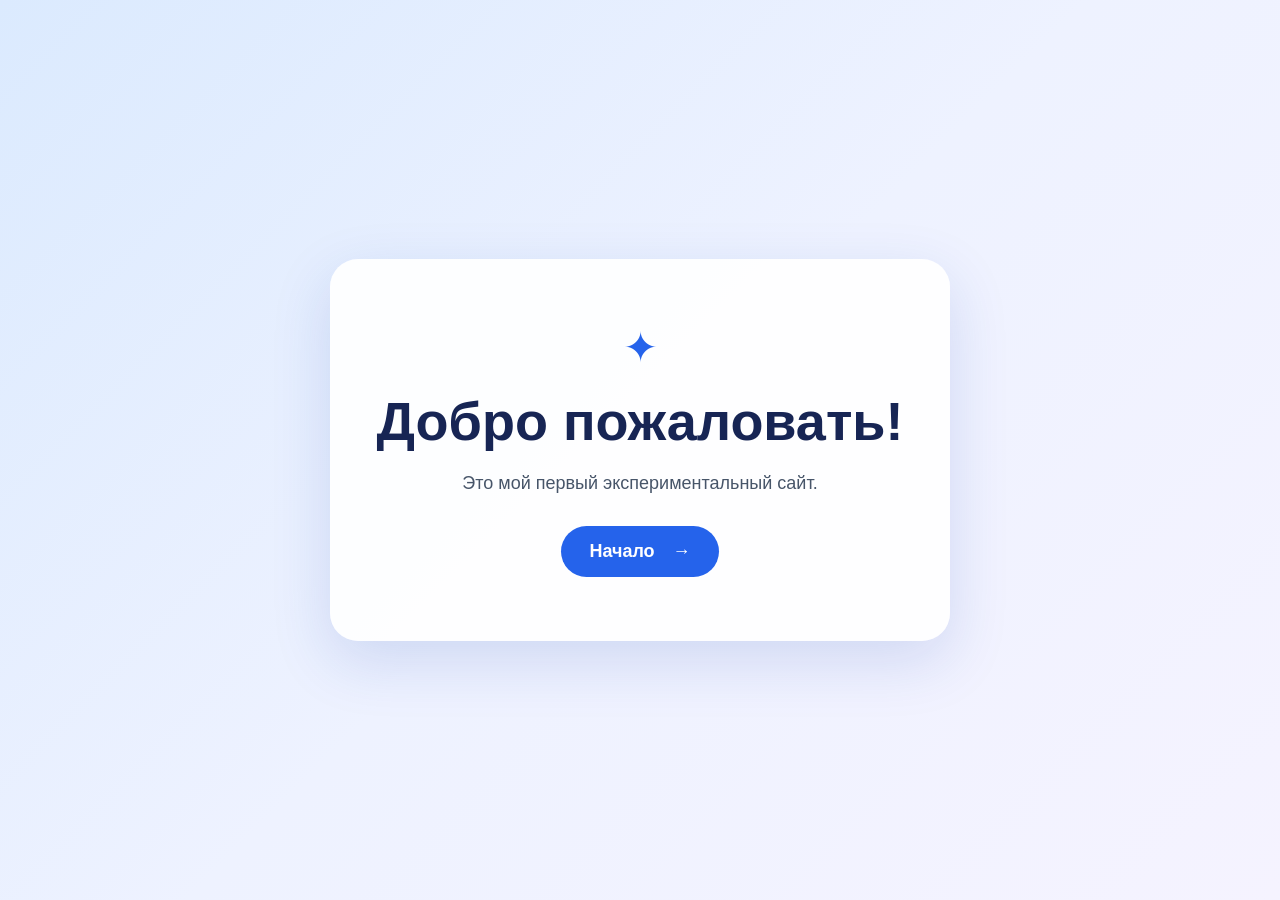
<file: index.html>
<!DOCTYPE html>
<html lang="ru">
<head>
  <meta charset="UTF-8">
  <meta name="viewport" content="width=device-width, initial-scale=1.0">
  <title>Добро пожаловать!</title>
  <link rel="stylesheet" href="style.css">
</head>
<body>
  <main class="welcome-card">
    <div class="icon">✦</div>
    <h1>Добро пожаловать!</h1>
    <p>Это мой первый экспериментальный сайт.</p>
    <a class="button" href="second.html">Начало <span>→</span></a>
  </main>
</body>
</html>
</file>
<file: style.css>
* { box-sizing: border-box; }
body {
  margin: 0; min-height: 100vh; display: flex; align-items: center; justify-content: center;
  padding: 24px; font-family: Arial, sans-serif;
  background: linear-gradient(135deg, #dbeafe, #eef2ff, #f5f3ff); color: #172554;
}
.welcome-card, .photo-page {
  width: min(100%, 900px); padding: 42px 32px; text-align: center;
  background: rgba(255,255,255,.92); border-radius: 28px;
  box-shadow: 0 20px 60px rgba(30,64,175,.15);
}
.welcome-card { max-width: 620px; padding: 64px 32px; }
.icon { margin-bottom: 20px; font-size: 42px; color: #2563eb; }
h1 { margin: 0 0 18px; font-size: clamp(32px, 6vw, 54px); line-height: 1.1; }
p { margin: 0 auto 28px; font-size: 18px; line-height: 1.6; color: #475569; }
.button { display: inline-flex; gap: 18px; align-items: center; padding: 15px 28px; border-radius: 999px; background: #2563eb; color: white; text-decoration: none; font-size: 18px; font-weight: 700; transition: transform .2s, background .2s; }
.button:hover { background: #1d4ed8; transform: translateY(-2px); }
.back-link { display: inline-block; margin-bottom: 24px; color: #2563eb; text-decoration: none; font-weight: 700; }
.photo-page h1 { font-size: clamp(28px, 5vw, 46px); }
.photo { display: block; width: 100%; max-height: 560px; object-fit: cover; border-radius: 18px; margin: 24px 0; }
@media (max-width: 480px) { body { padding: 14px; } .welcome-card, .photo-page { padding: 42px 20px; } p { font-size: 16px; } }
</file>
